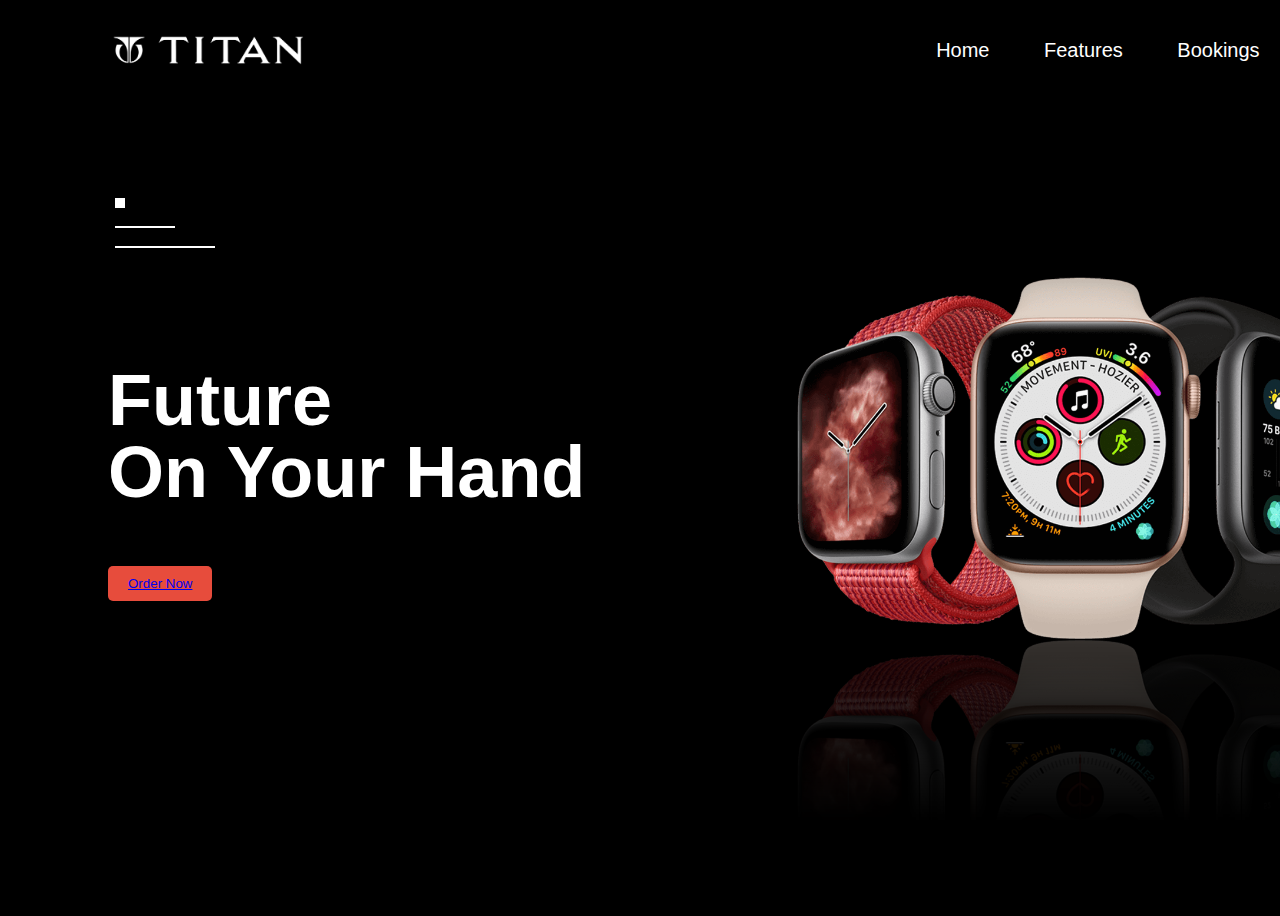
<file: index.html>
<html>
<head>
     <title>Animated Landing page website design using HTML & CSS</title>
     <link  rel="stylesheet" type="text/css" href="watch.css">
</head>
<body>
    <header>
        <nav>
            <div class="logo">
                <img src="images/logow.png" width="200">
            </div>
            <div class="menu">
               <a href="#">Home</a>
               <a href="#">Features</a>
               <a href="#">Bookings</a>
               <a href="login.html">Login</a>
            </div>
        </nav>
        <div class="line">
            <div class="box1"></div><br>
            <div class="box2"></div><br>
            <div class="box3"></div>
        </div>
            <div class="container">
                <div class="left">
                    <h1>Future<br>On Your Hand</h1>
                    <button><a href="file:///C:/Users/kp/Desktop/RYAN's%20FILE/login.html">Order Now</a></button>
                </div>
                <div class="right">
                    <img src="images/wat3.png">
                </div>
            </div>
    </header>
</body>
</html>
</file>
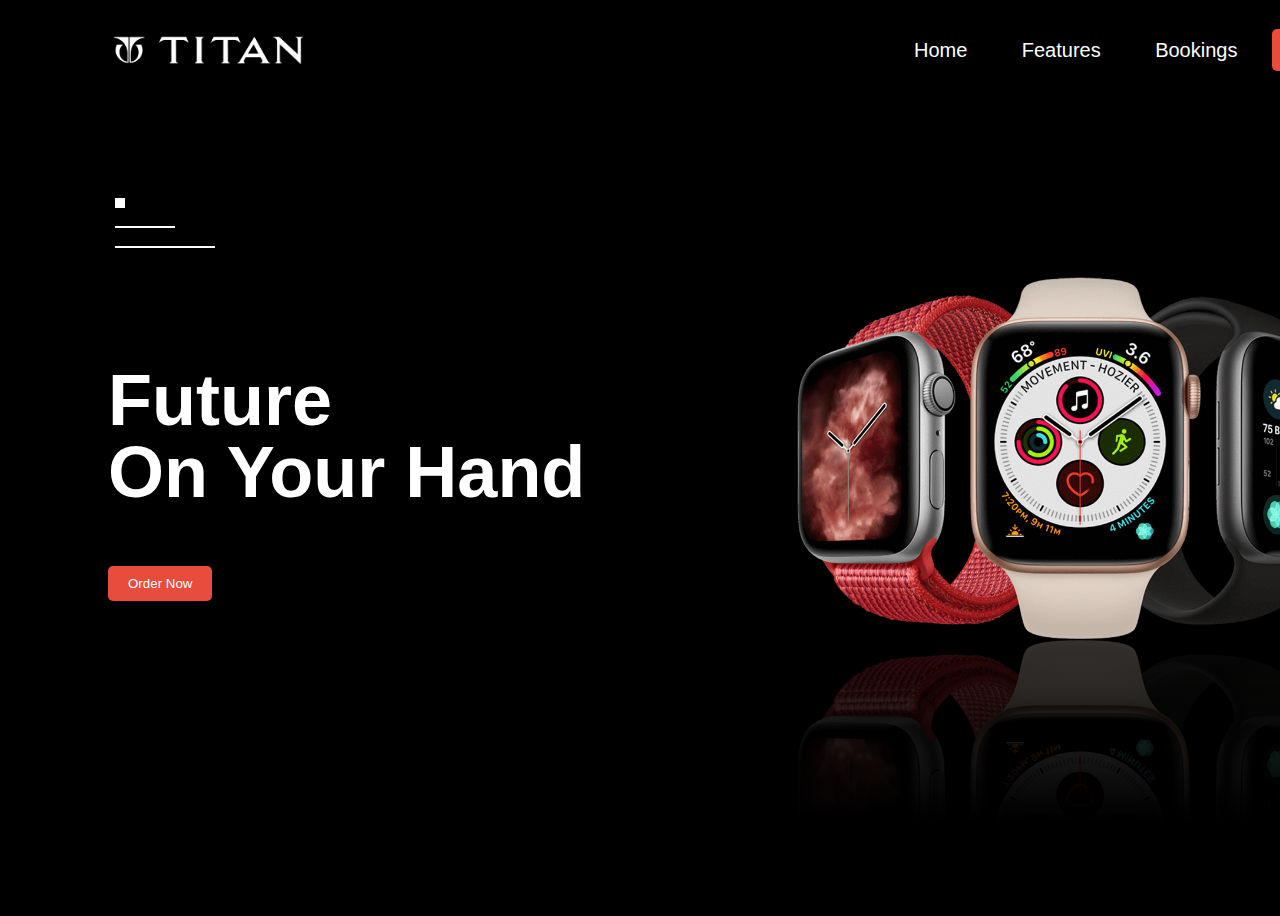
<file: home.html>
<html>
<head>
     <title>Animated Landing page website design using HTML & CSS</title>
     <link  rel="stylesheet" type="text/css" href="watch.css">
</head>
<body>
    <header>
        <nav>
            <div class="logo">
                <img src="images/logow.png" width="200">
            </div>
            <div class="menu">
               <a href="#">Home</a>
               <a href="#">Features</a>
               <a href="#">Bookings</a>
               <a href="#">XMARK</a>
            </div>
        </nav>
        <div class="line">
            <div class="box1"></div><br>
            <div class="box2"></div><br>
            <div class="box3"></div>
        </div>
            <div class="container">
                <div class="left">
                    <h1>Future<br>On Your Hand</h1>
                    <a href="login.html"><button>Order Now</button></a>           </div>
                <div class="right">
                    <img src="images/wat3.png">
                </div>
            </div>
    </header>
</body>
</html>
</file>
<file: watch.css>
body{
    background: black;
    color: white;
}
nav{
    width: 100%;
    height: 100px;
    display: flex;
    justify-content: space-between;
    align-items: center;
    padding: 0px 100px; 
    font-family: 'Poppins',sans-serif;
    position: absolute;
    top: 0;
}
.menu a{
    text-decoration: none;
    color: white;
    font-size: 20px;
    padding: 10px 20px;
    margin: 0px 5px;
}
.menu a:last-child{
    background:  #e74c3c;
    border-radius: 5px;
}
.menu a:hover{
    background: #e74c3c;
    border-radius: 5px;
    transition: 0.4s linear;
}
.line{
    position: absolute;
    top: 22%;
    left: 9%;
}
.box1{
    width: 10px; height:10px; background: white;
}
.box2{
    width: 60px; height:2px; background: white;
}
.box3{
    width: 100px; height:2px; background: white;
}
.container{
    width: 100%;
    height: 100vh;
    display: flex;
    justify-content: space-between;
    align-items: center;
    padding: 0px 100px;
}
.left{
    flex-basis: 60%;
}
.right{
    flex-basis: 50%;
}
.right img{
    width: 100%;
    -webkit-box-reflect:below 1px linear-gradient(transparent,transparent,#0004);
}
.left h1{
    font-size: 4.5rem;
    line-height: 4.5rem;
    font-family: 'Poppins',sans-serif;
    position: absolute;
}
.left button{
    background: #e74c3c;
    color: white;
    padding: 10px 20px;
    margin-top: 250px;
    border: none;
    outline: none;
    border-radius: 5px;
    text-decoration: none;
    color: white;
}
</file>
